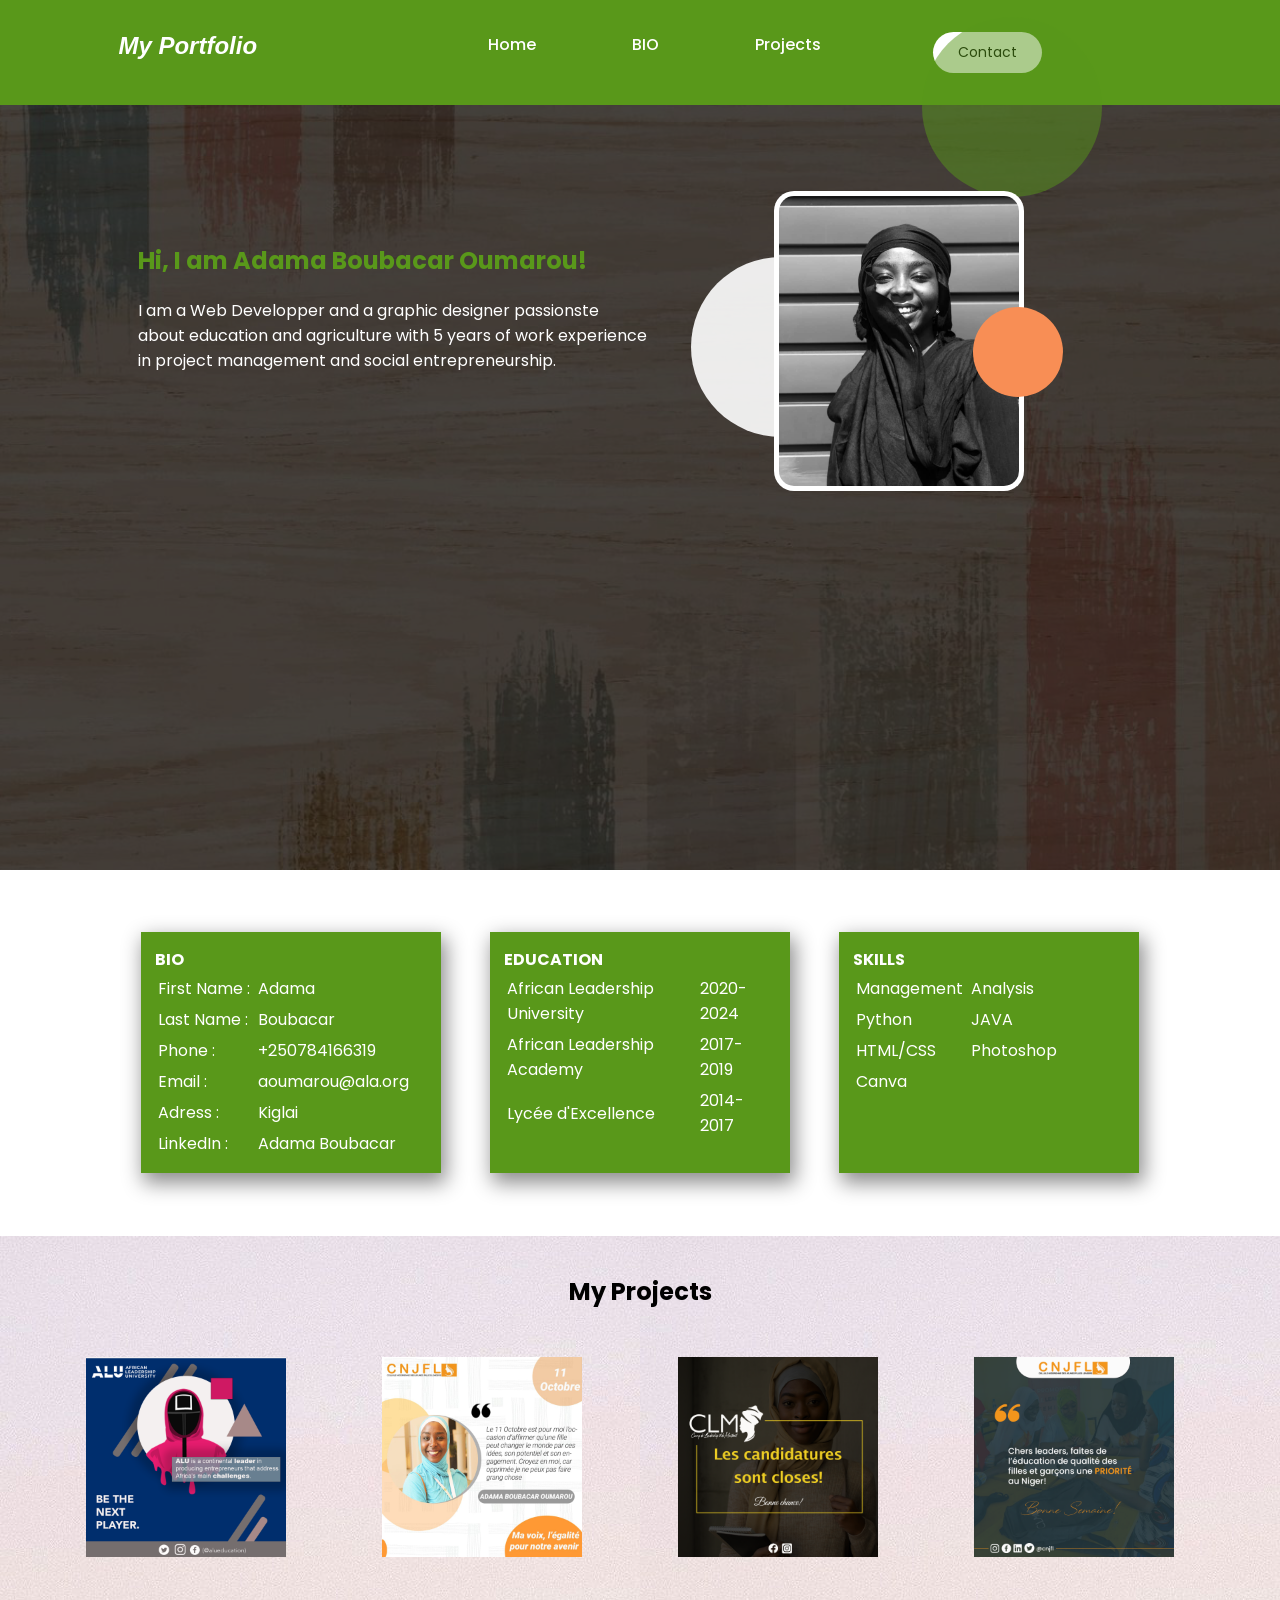
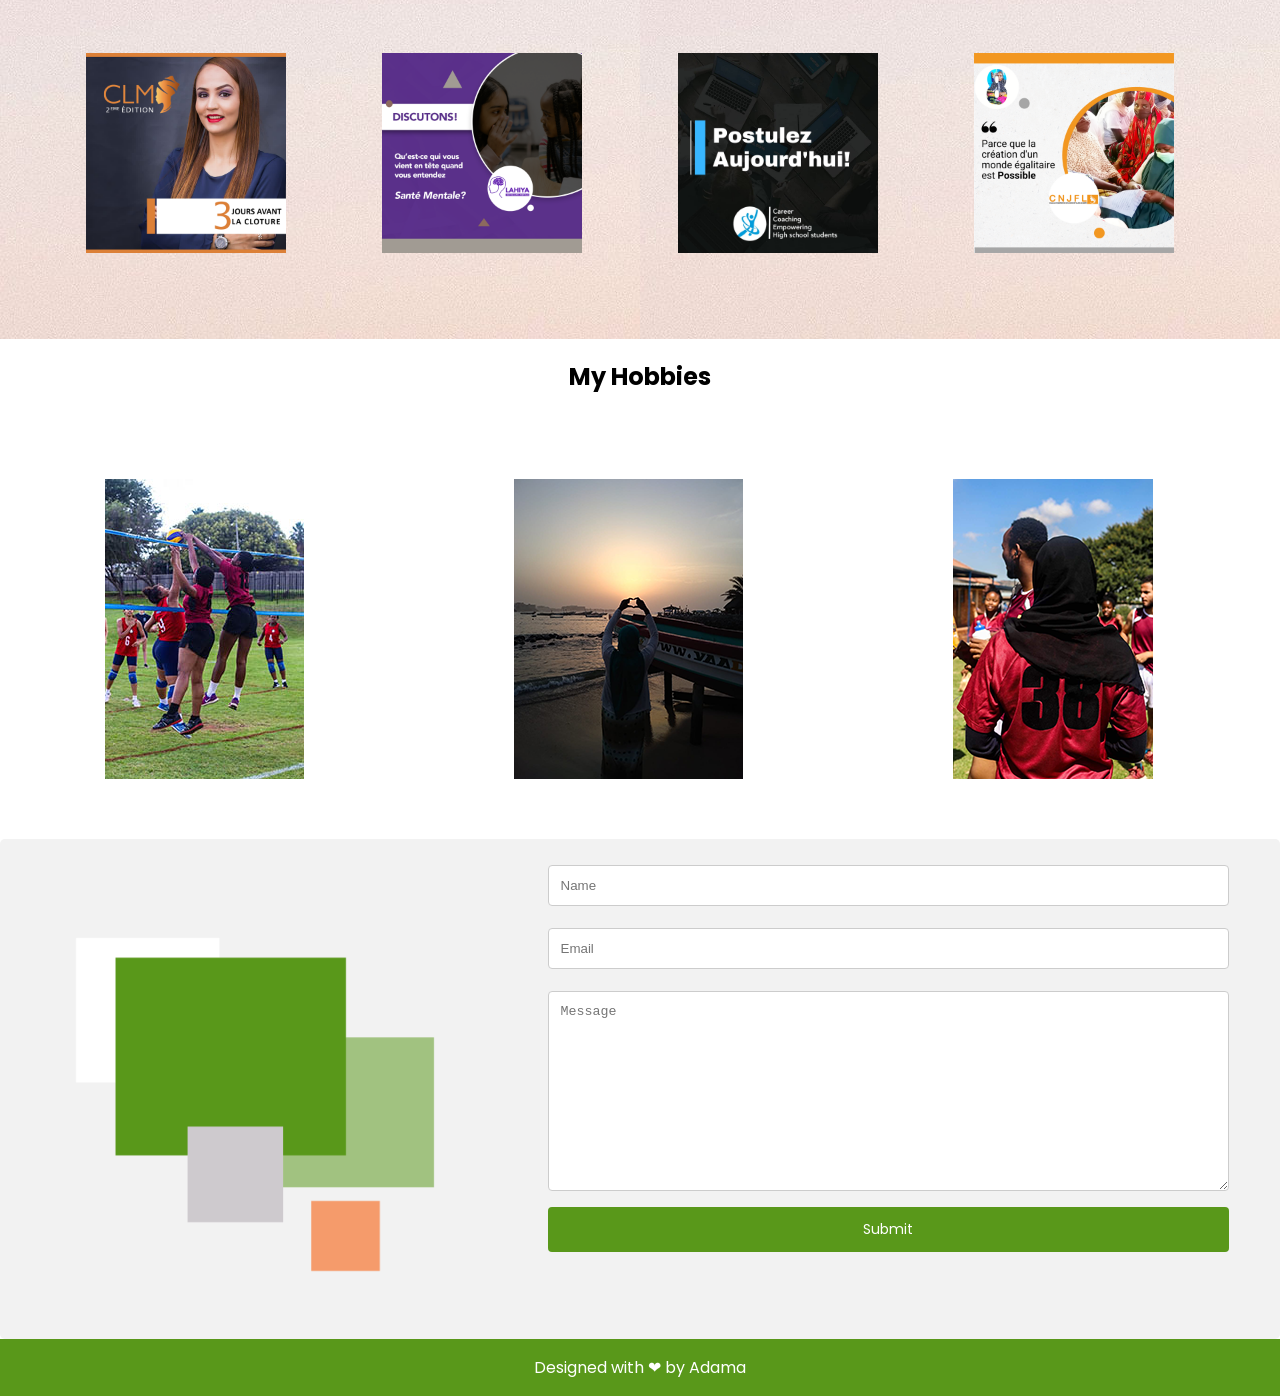
<file: index.html>
<!DOCTYPE html>
<html lang="en">
  <head>
    <meta charset="UTF-8" />
    <meta http-equiv="X-UA-Compatible" content="IE=edge" />
    <meta name="viewport" content="width=,, initial-scale=1.0" />
    <link href="assets/style.css" rel="stylesheet" type="text/css" />
    <title>adama_portfolio</title>
  </head>

  <body>
    <header class="header">
      <nav class="nav">
        <div class="navbar-brand">
          <a href="#" class="logo padding-1"> My Portfolio </a>
        </div>

        <div class="navbar-links">
          <a href="#" class="padding-1">Home</a>
          <a href="#" class="padding-1">BIO</a>
          <a href="#" class="padding-1">Projects</a>
          <div class="contact padding-1">
            <a href="#" class="padding-1"><button>Contact</button></a>
          </div>
        </div>
      </nav>
      <div class="banner">
        <h2>Hi, I am Adama Boubacar Oumarou!</h2>
        <p>
          I am a Web Developper and a graphic designer passionste<br />
          about education and agriculture with 5 years of work experience<br />
          in project management and social entrepreneurship.
        </p>
        <div class="images">
          <img src="assets/images/adama.jpeg" alt="my photo" />
        </div>
        <div class="circles">
          <div class="circle"></div>
          <div class="circle1"></div>
        </div>
        <div class="cir">
          <div class="circle2"></div>
        </div>
      </div>
    </header>
    <main class="main">
      <section class="bio flex">
        <div class="personnal">
          <table>
            <th>BIO</th>
            <tr>
              <td>First Name :</td>
              <td>Adama</td>
            </tr>
            <tr>
              <td>Last Name :</td>
              <td>Boubacar</td>
            </tr>
            <tr>
              <td>Phone :</td>
              <td>+250784166319</td>
            </tr>
            <tr>
              <td>Email :</td>
              <td>aoumarou@ala.org</td>
            </tr>
            <tr>
              <td>Adress :</td>
              <td>Kiglai</td>
            </tr>
            <tr>
              <td>LinkedIn :</td>
              <td>Adama Boubacar</td>
            </tr>
          </table>
        </div>
        <div class="personnal">
          <table>
            <th>EDUCATION</th>
            <tr>
              <td>African Leadership University</td>
              <td>2020-2024</td>
            </tr>
            <tr>
              <td>African Leadership Academy</td>
              <td>2017-2019</td>
            </tr>
            <tr>
              <td>Lycée d'Excellence</td>
              <td>2014-2017</td>
            </tr>
          </table>
        </div>
        <div class="personnal">
          <table>
            <th>SKILLS</th>
            <tr>
              <td>Management</td>
              <td>Analysis</td>
            </tr>
            <tr>
              <td>Python</td>
              <td>JAVA</td>
            </tr>
            <tr>
              <td>HTML/CSS</td>
              <td>Photoshop</td>
            </tr>
            <tr>
              <td>Canva</td>
            </tr>
          </table>
        </div>
      </section>
      <section class="project">
        <h2>My Projects</h2>
        <div class="flex">
          <div class="project-img">
            <img src="./assets/images/SVP3.Instagram.png" alt="" />
          </div>
          <div class="project-img">
            <img src="./assets/images/CNJFL 1.jpeg" alt="" />
          </div>
          <div class="project-img">
            <img src="./assets/images/cloture2.png" alt="" />
          </div>
          <div class="project-img">
            <img src="./assets/images/Post1-cnjfl.png" alt="" />
          </div>
        </div>
        <div class="flex">
          <div class="project-img">
            <img src="./assets/images/JJ.png" alt="" />
          </div>
          <div class="project-img">
            <img src="./assets/images/POSTER 2 (1).png" alt="" />
          </div>
          <div class="project-img">
            <img src="./assets/images/CC1.jpeg" alt="" />
          </div>
          <div class="project-img">
            <img src="./assets/images/Mars.png" alt="" />
          </div>
        </div>
      </section>
      <section class="hobby">
        <h2>My Hobbies</h2>
        <div class="flex">
          <div class="hobbies-img">
            <img src="./assets/images/ama1.jpg" alt="" />
          </div>
          <div class="hobbies-img">
            <img src="./assets/images/ama2.png" alt="" />
          </div>
          <div class="hobbies-img">
            <img src="./assets/images/ama4.png" alt="" />
          </div>
        </div>
      </section>
      <section class="message">
        <div class="flex">
          <div class="message-img flex">
            <img src="./assets/images/belive.png" alt="" />
          </div>
          <div class="contact-form flex">
            <form action="/action_page.php">
              <input type="text" id="name" name="Name" placeholder="Name" />

              <input type="text" id="email" name="email" placeholder="Email" />
              <textarea
                id="subject"
                name="subject"
                placeholder="Message"
                style="height: 200px"
              ></textarea>

              <button type="submit">Submit</button>
            </form>
          </div>
        </div>
      </section>
    </main>
    <footer class="footer">
      <p>Designed with &#10084; by Adama</p>
    </footer>
  </body>
</html>
</file>
<file: assets/style.css>
@import url("https://fonts.googleapis.com/css2?family=Poppins:ital,wght@0,100;0,200;0,300;0,400;0,500;0,600;0,700;0,800;0,900;1,100;1,200;1,300;1,400;1,500;1,600;1,700;1,800;1,900&display=swap");
@import url("https://fonts.googleapis.com/css2?family=Pacifico&family=Poppins:ital,wght@0,100;0,200;0,300;0,400;0,500;0,600;0,700;0,800;0,900;1,100;1,200;1,300;1,400;1,500;1,600;1,700;1,800;1,900&display=swap");

* {
  margin: 0;
  padding: 0;
}

body {
  font-family: "Poppins";
  text-align: left;
}

.wrapper {
  display: grid;
  grid-template-areas:
    "navbar-brand navbar-brand"
    "navbar-links navbar-links navbar-links navbar-links";
}

.header {
  top: 0;
  display: grid;
  min-height: 80vh;
  max-height: 999px;
  overflow: hidden;
  background-color: #59981a;
}
.nav {
  display: flex;
  height: fit-content;
  padding: 1rem 8% 1rem 8%;
}
.nav .navbar-brand {
  width: 30%;
  display: flex;
}
.nav .navbar-links {
  width: 60%;
  display: flex;
  justify-content: center;
}
.navbar-links a {
  margin: 0 2rem 0 2rem;
}
.padding-1 {
  padding: 1rem !important;
}
.navbar-links {
  position: relative;
  left: 25px;
}

button {
  padding: 10px 25px;
  background-color: #ffff;
  border: none;
  border-radius: 50px;
  cursor: pointer;
  font-family: "Poppins";
  font-size: 14px;
  font-family: 500;
}

button:hover {
  background-color: #ffff;
  color: #130f40;
  position: fixed;
}
.logo {
  font-family: "Lucida Sans", "Lucida Sans Regular", "Lucida Grande",
    "Lucida Sans Unicode", Geneva, Verdana, sans-serif;
  font-weight: bolder;
  font-size: x-large;
  font-style: italic;
}

.logo a {
  text-decoration: none;
  font-size: 30px;
  font-family: "Pacifico";
  color: #ffff;
  letter-spacing: 4px;
}

nav {
  width: 100%;
}

nav a {
  text-decoration: none;
  font-family: "Poppins";
  font-size: 16px;
  color: #ffff;
  font-weight: 500;
}

nav a:hover {
  background: #fff;
  color: #130f40;
  border-radius: 10px 10px 10px 10px;
  transition: all case-in-out 250ms;
}

.banner {
  background-image: url(images/ala.jpg);
  background-size: cover;
  background-position: center center;
  top: 100px;
  height: 85vh;
  width: 100%;
  position: sticky;
}

.banner:after {
  content: "";
  position: absolute;
  top: 0;
  left: 0;
  display: block;
  width: 100%;
  height: 100%;
  background: black;
  opacity: 0.7;
  z-index: -1;
}

.banner h2 {
  color: #59981a;
  padding: 10px;
  margin-top: 10%;
  margin-left: 10%;
}

.banner p {
  color: #ffff;
  padding: 10px;
  margin-top: 0%;
  margin-left: 10%;
}
.images {
  position: inherit;
  z-index: 999;
}
.images img {
  position: relative;
  vertical-align: bottom;
  width: 250px;
  height: 300px;
  float: right;
  margin-top: -15%;
  margin-right: 20%;
  object-fit: cover;
  border-radius: 20px;
  background: #fff;
  padding: 5px;
}
.content {
  width: 100%;
  height: 700px;
  position: relative;
  top: 550px;
  background-image: url("images/back.jpg");
}

.content::after {
  background: #fff;
  opacity: 30;
}
.column-2a {
  background-color: #59981a;
  font-size: 1rem;
  font-family: "Poppins";
  color: #fff;
  letter-spacing: 0;
  margin: 1rem;
  padding: 1rem;
}

.column-2a table {
  border-collapse: separate;
  border-spacing: 30px 5px;
}

.column-2a th,
td {
  text-align: left;
  padding: 2px 3px;
  margin-left: 20px;
  margin-right: 20px;
}
.circles {
  position: relative;
  bottom: 40%;
  z-index: 1;
}
.circle {
  background-color: #59981a;
  opacity: 0.5;
  width: 180px;
  height: 180px;
  border-radius: 50%;
  margin-right: 50%;
  position: relative;
  left: 72%;
  top: -60px;
  z-index: -1;
}

.circle1 {
  background-color: #fff;
  opacity: 0.9;
  width: 180px;
  height: 180px;
  border-radius: 50%;
  margin-right: 50%;
  position: relative;
  left: 54%;
  top: -54%;
  z-index: -1;
}

.circle2 {
  background-color: #f88e55;
  opacity: 20;
  width: 90px;
  height: 90px;
  border-radius: 50%;
  margin-right: 50%;
  position: relative;
  left: 76%;
  top: -130px;
  z-index: 1;
}

.cir {
  position: relative;
  bottom: 40%;
  z-index: 999;
}
.bio,
.project {
  padding: 3%;
  justify-content: center;
}

.flex {
  display: flex;
  flex-direction: row;
}
.bio .personnal {
  flex: 0 0 auto;
  width: 25%;
  color: white;
  padding: 0.8rem;
  margin: 2%;
  background-color: #59981a;
  box-shadow: 0.2rem 0.5rem 1.2rem 0.1rem rgba(0, 0, 0, 0.45);
}
.project {
  background-image: url("images/back.jpg");
}
.project h2 {
  width: 100%;
  text-align: center;
}
.project-img {
  width: 200px;
  height: 200px;
  margin: 3rem;
}
.project-img img {
  max-width: 100%;
}

.hobbies-img {
  max-width: 500px;
  padding: 85px;
  margin: auto 20px;
  float: center;
}

.hobby {
  background-color: #fff;
  height: 500px;
}

.hobby h2 {
  width: 100%;
  text-align: center;
  padding-top: 20px;
}

* {
  box-sizing: border-box;
}

input[type="text"],
select,
textarea {
  float: right;
  width: 100%;
  padding: 12px;
  border: 1px solid #ccc;
  border-radius: 4px;
  box-sizing: border-box;
  margin-top: 6px;
  margin-bottom: 16px;
  resize: vertical;
}

button[type="submit"] {
  background-color: #59981a;
  color: white;
  padding: 12px 20px;
  border: none;
  border-radius: 4px;
  cursor: pointer;
  width: 100%;
}

button[type="submit"]:hover {
  background-color: #59981a;
}

.message {
  border-radius: 5px;
  background-color: #f2f2f2;
  padding: 20px;
  height: 500px;
}
.message-img {
  width: 40%;
  justify-content: center;
}
.message-img img {
  max-width: 100%;
  width: 500px;
  height: 500px;
  top: -100px;
}
.contact-form {
  float: right;
  width: 60%;
  justify-content: center;
}
.footer {
  bottom: 0;
  width: 100%;
  padding-top: 1rem;
  padding-bottom: 1rem;
  background-color: #59981a;
  color: white;
  text-align: center;
}

.footer p {
  text-align: center;
}
</file>
